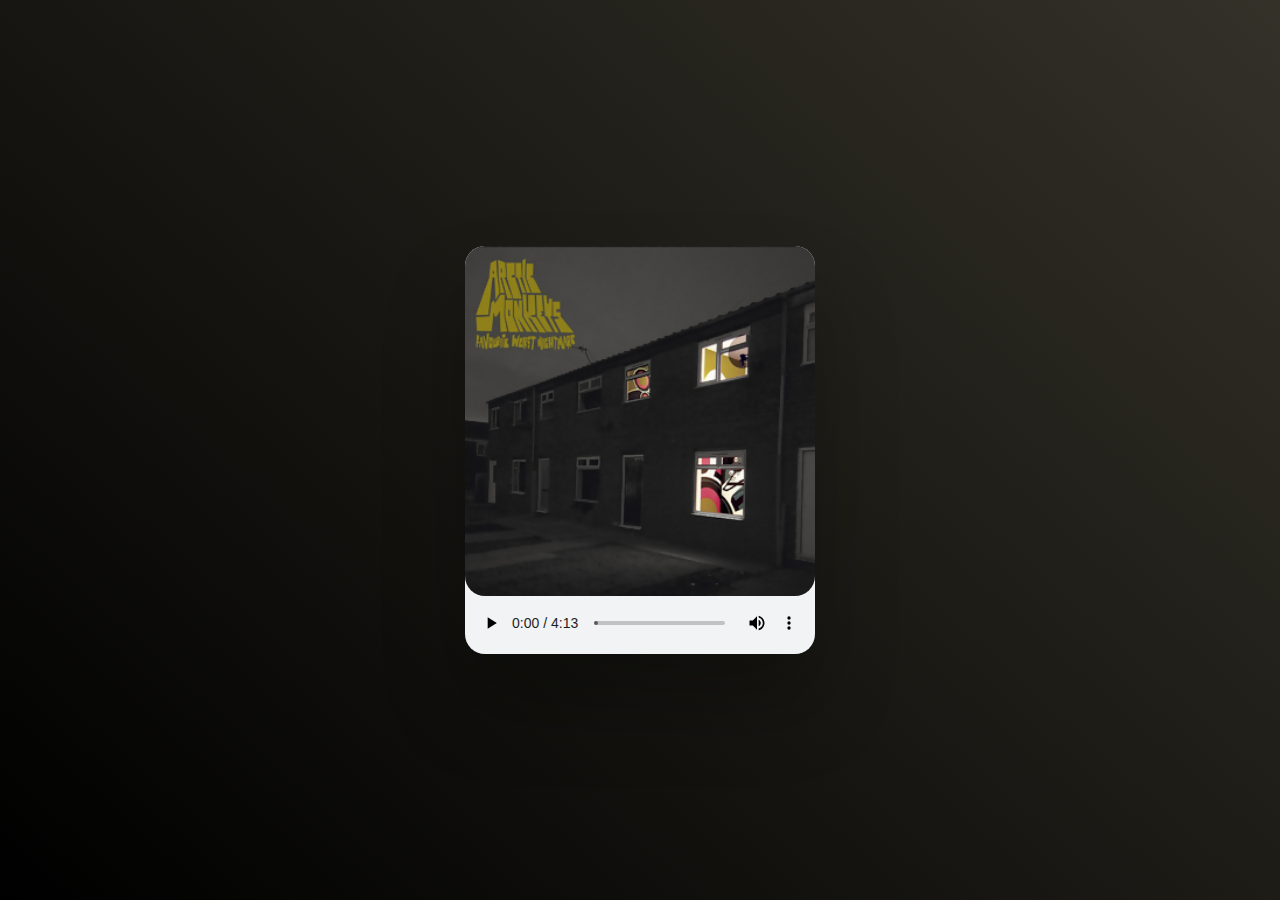
<file: 505/index.html>
<!DOCTYPE html>
<html>
<head>
    <title>505</title>
    <link rel="stylesheet" type="text/css" href="./style.css">
</head>
<body>
    <div class="player">
        <div class="imgBx">
            <img src="/image-music/505.jpg">
        </div>
        <audio controls>
            <source src="/505/505.mp3" type="audio/mp3">
        </audio>
    </div>
</body>
</html>
</file>
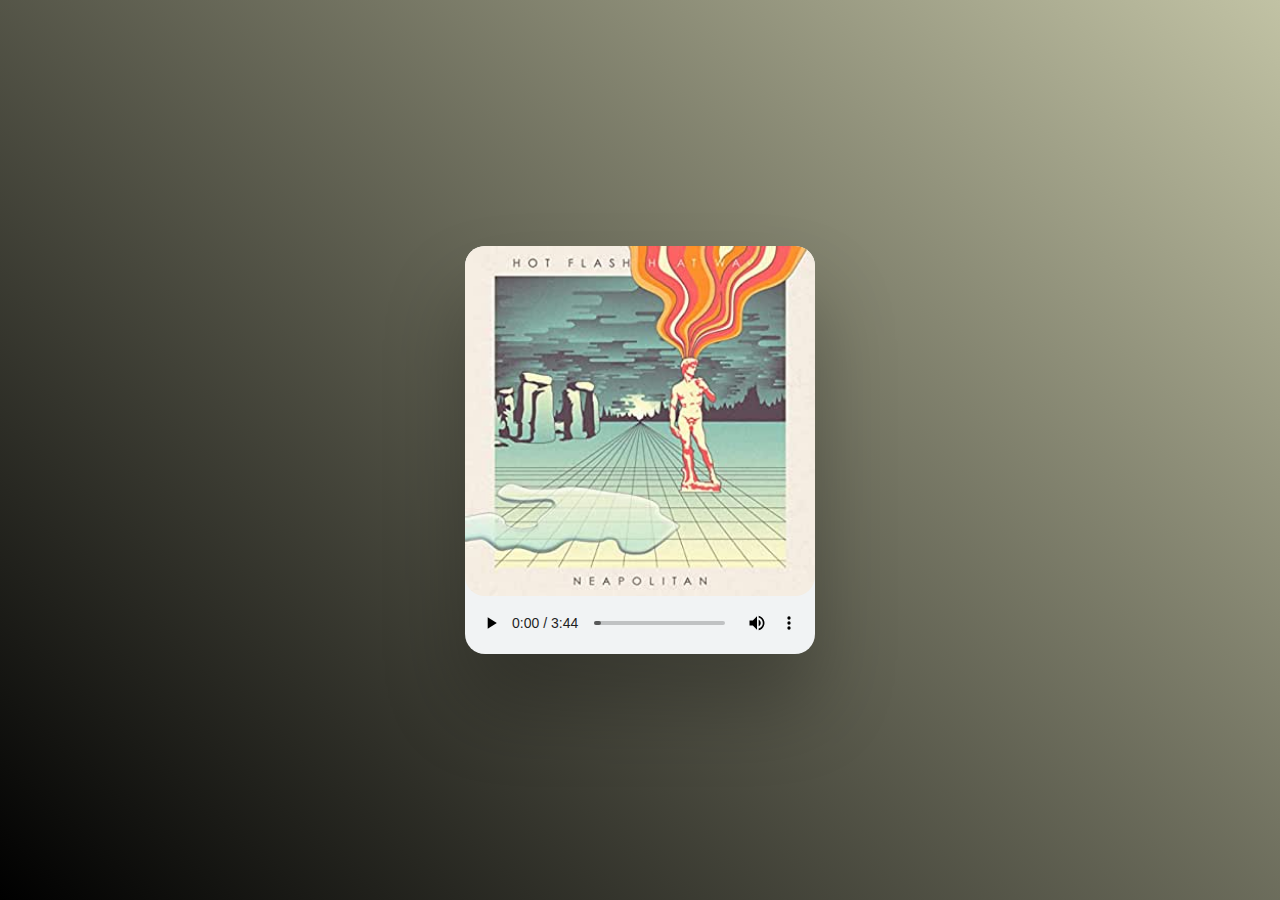
<file: guttergirl/index.html>
<!DOCTYPE html>
<html>
<head>
    <title>Gutter Girl</title>
    <link rel="stylesheet" type="text/css" href="./style.css">
</head>
<body>
    <div class="player">
        <div class="imgBx">
            <img src="/image-music/guttergirl.jpg">
        </div>
        <audio controls>
            <source src="/guttergirl/guttergirl.mp3" type="audio/mp3">
        </audio>
    </div>
</body>
</html>
</file>
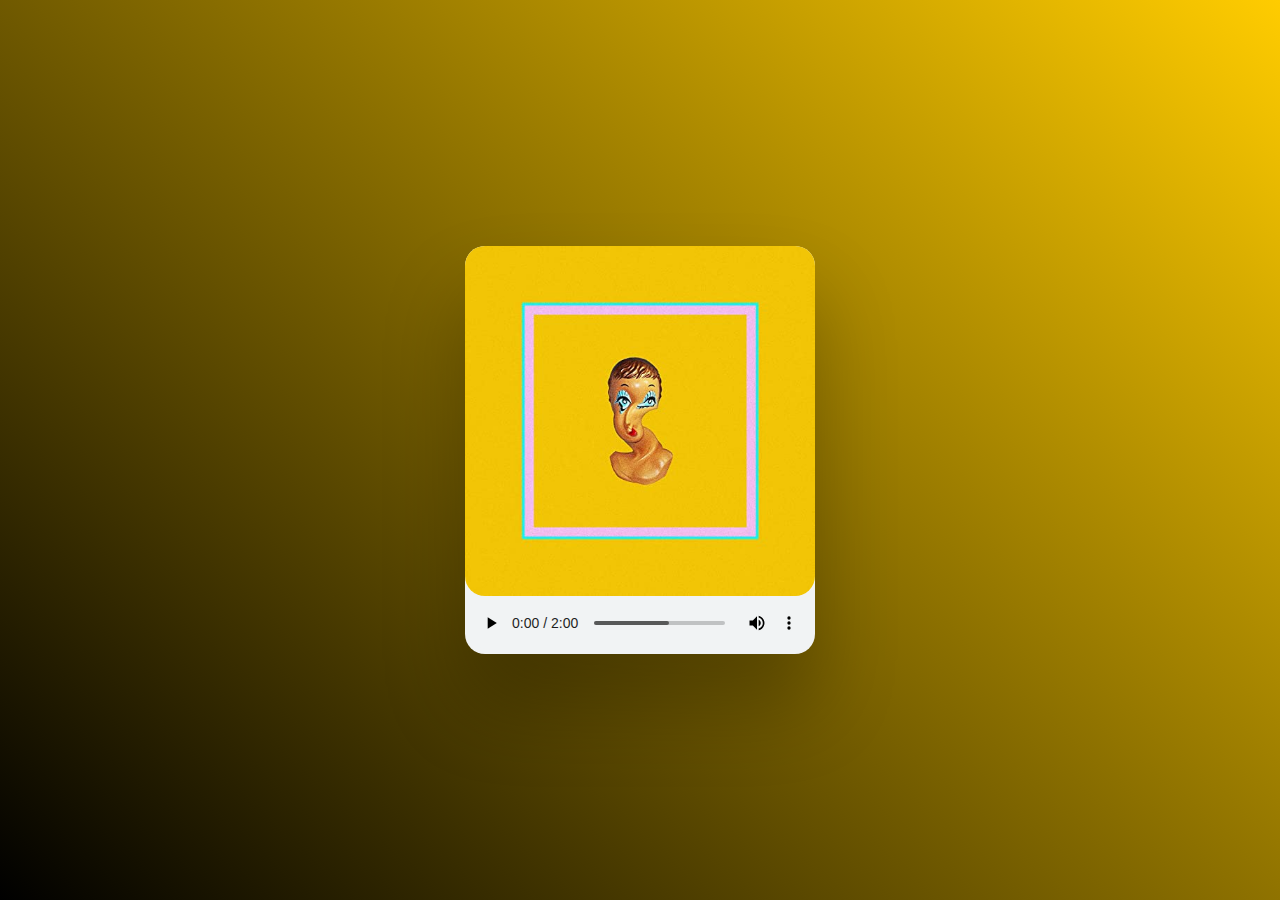
<file: hunnybunnies/index.html>
<!DOCTYPE html>
<html>
<head>
    <title>Hunny Bunnies</title>
    <link rel="stylesheet" type="text/css" href="./style.css">
</head>
<body>
    <div class="player">
        <div class="imgBx">
            <img src="/image-music/hunnybunnies.jpg">
        </div>
        <audio controls>
            <source src="/hunnybunnies/hunnybunnies.mp3" type="audio/mp3">
        </audio>
    </div>
</body>
</html>
</file>
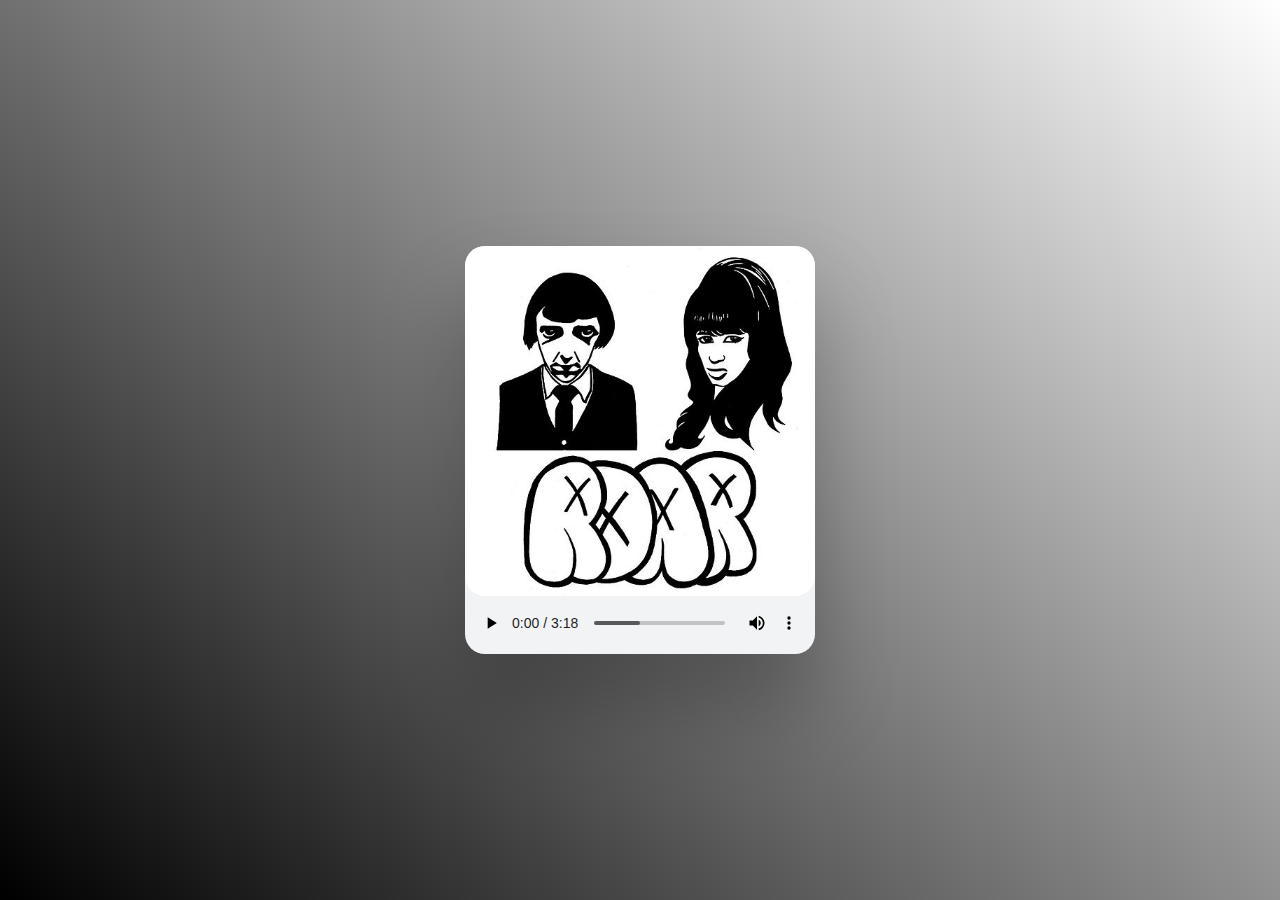
<file: icanthandlechange/index.html>
<!DOCTYPE html>
<html>
<head>
    <title>I Can't Handle Change</title>
    <link rel="stylesheet" type="text/css" href="./style.css">
</head>
<body>
    <div class="player">
        <div class="imgBx">
            <img src="/image-music/icanthandlechange.jpg">
        </div>
        <audio controls>
            <source src="/icanthandlechange/icanthandlechange.mp3" type="audio/mp3">
        </audio>
    </div>
</body>
</html>
</file>
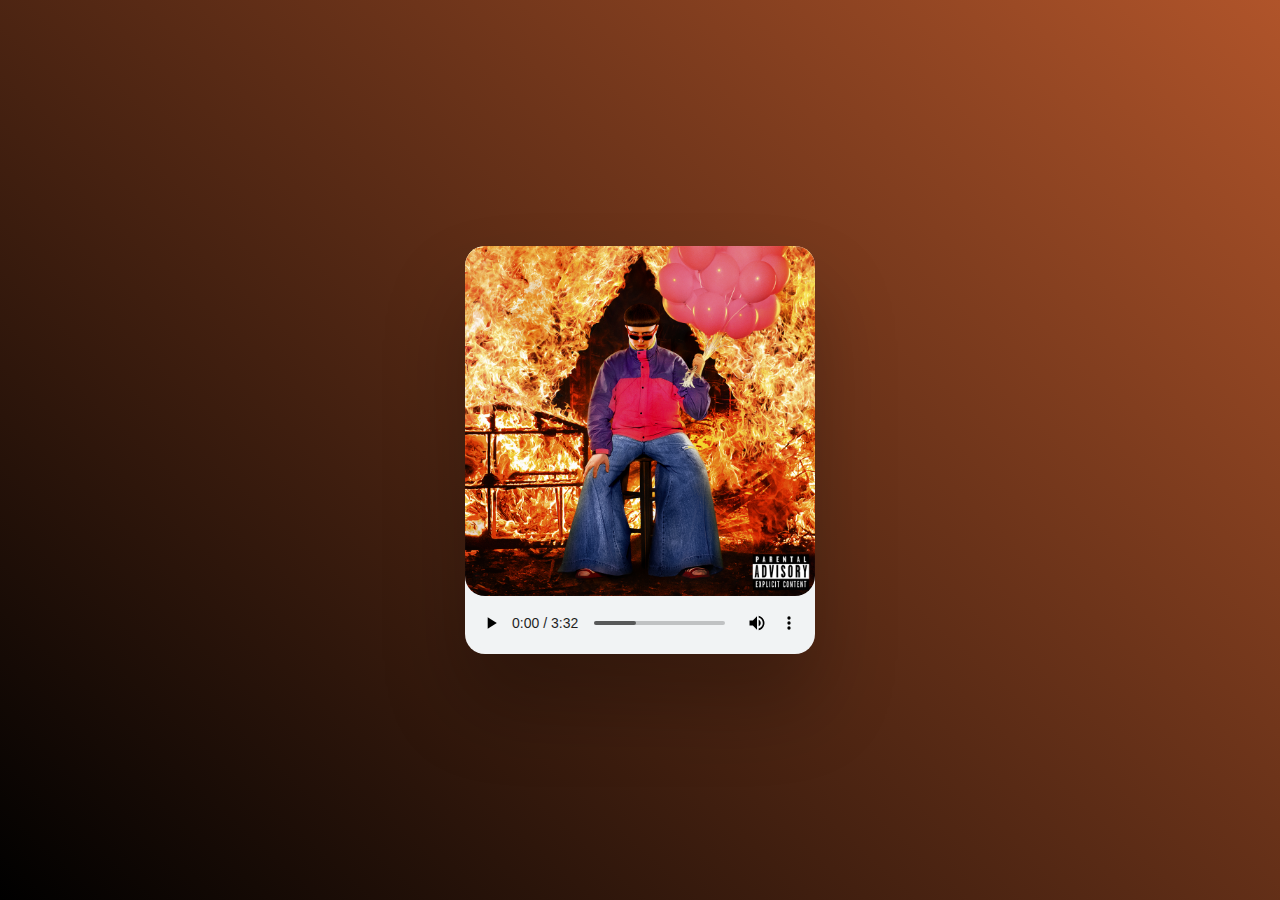
<file: imgone/index.html>
<!DOCTYPE html>
<html>
<head>
    <title>I'm Gone</title>
    <link rel="stylesheet" type="text/css" href="./style.css">
</head>
<body>
    <div class="player">
        <div class="imgBx">
            <img src="/image-music/imgone.png">
        </div>
        <audio controls>
            <source src="/imgone/imgone.mp3" type="audio/mp3">
        </audio>
    </div>
</body>
</html>
</file>
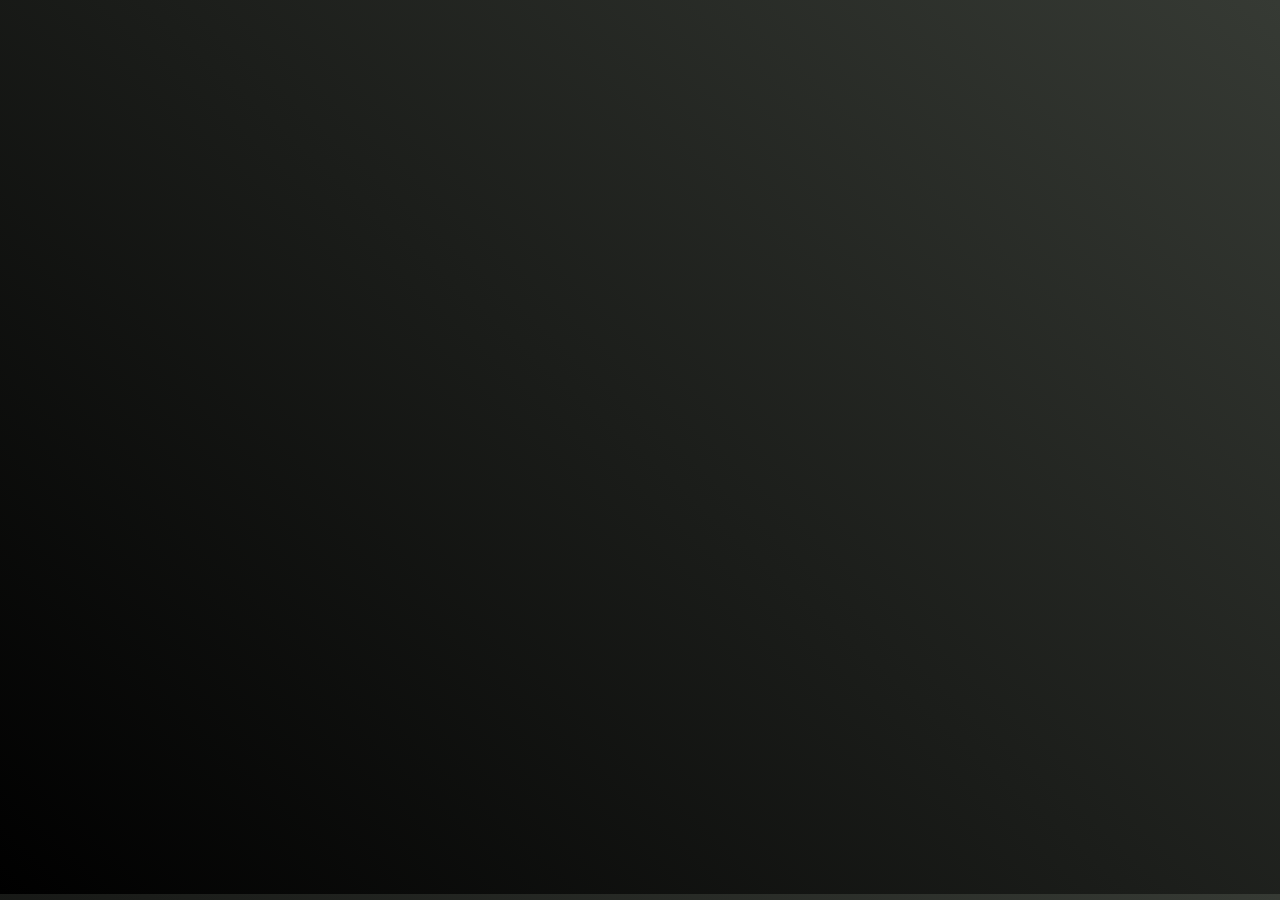
<file: playlist1-player/index.html>
<!DOCTYPE html>
<head>
    <title>Playlist - RI&RA+</title>
    <meta charset="UTF-8">
    <meta name="viewport" content="width=device-width, initial-scale=1, shrink-to-fit=no">
</head>

<link rel="stylesheet" href="./style.css">
<body>
    <div id="iframeplist">
        <iframe src="https://open.spotify.com/embed/playlist/49FvVO7MX9Y9dwHPfD5va1" width="300" height="380" frameborder="0" allowtransparency="true" allow="encrypted-media"></iframe>
    </div>
</body>
</file>
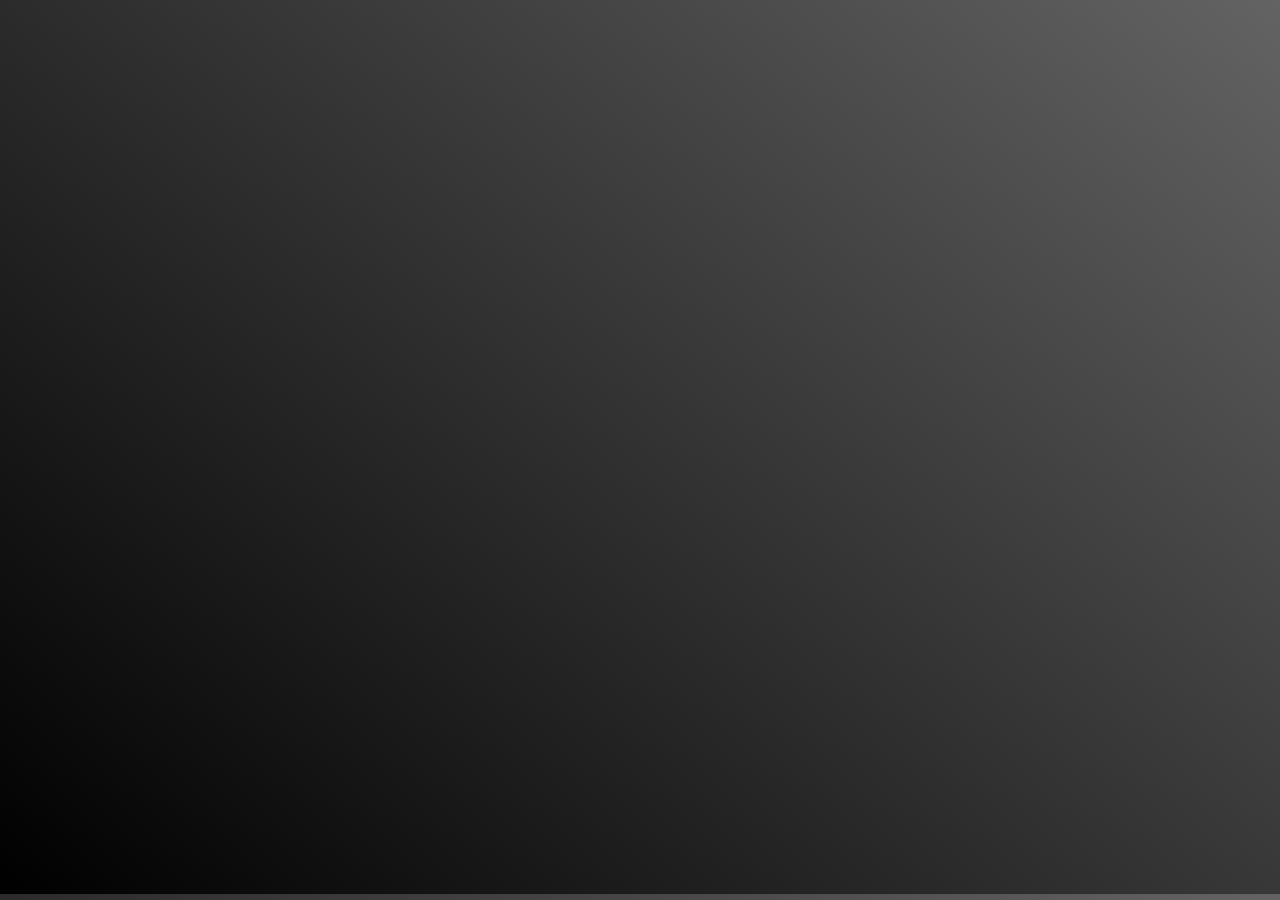
<file: playlist2-player/index.html>
<!DOCTYPE html>
<head>
    <title>Playlist - MSNTGS</title>
    <meta charset="UTF-8">
    <meta name="viewport" content="width=device-width, initial-scale=1, shrink-to-fit=no">
</head>

<link rel="stylesheet" href="./style.css">
<body>
    <div id="iframeplist">
        <iframe src="https://open.spotify.com/embed/playlist/514ukAeprmLAsrTLLtF154" width="300" height="380" frameborder="0" allowtransparency="true" allow="encrypted-media"></iframe>
    </div>
</body>
</file>
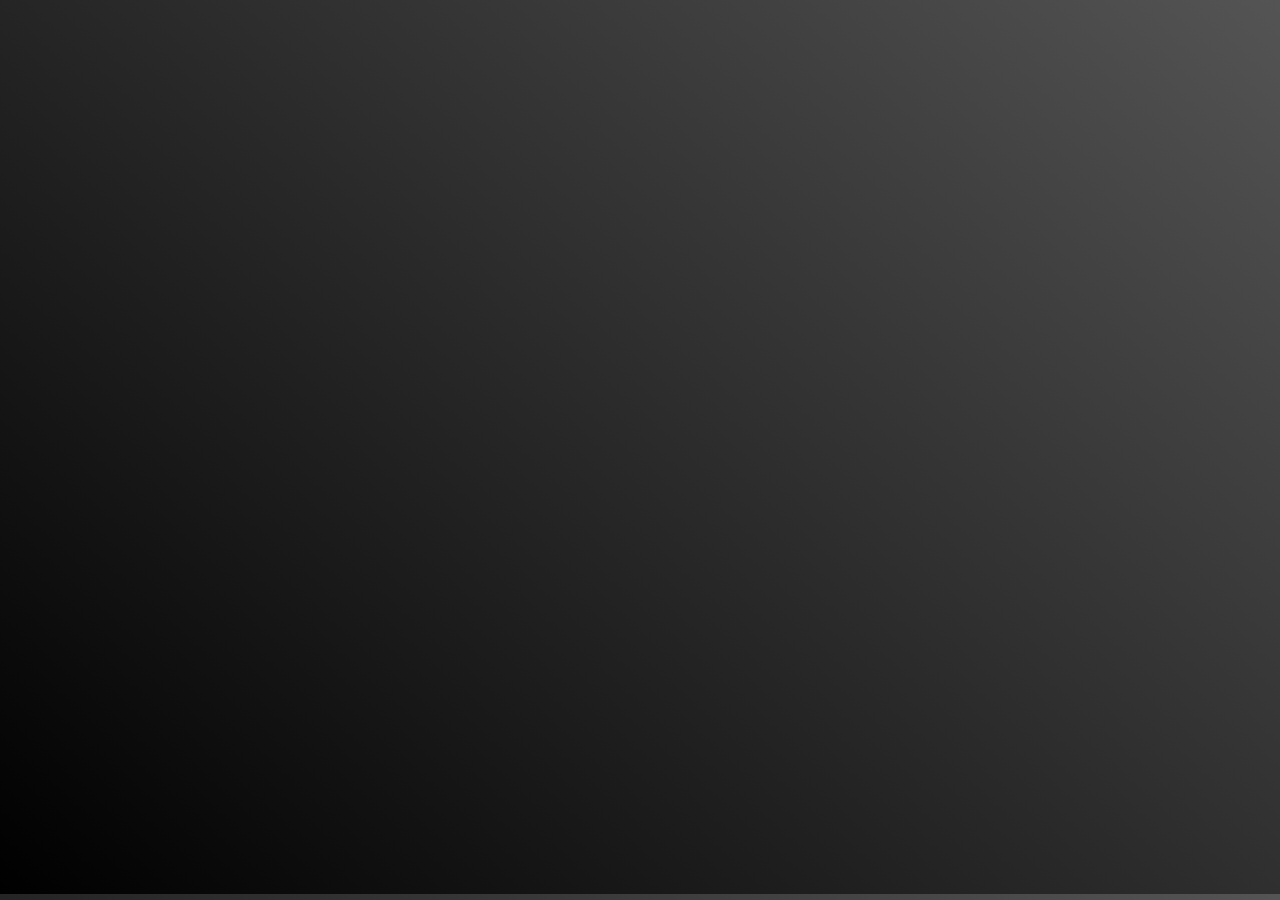
<file: playlist3-player/index.html>
<!DOCTYPE html>
<head>
    <title>Playlist - APQEO</title>
    <meta charset="UTF-8">
    <meta name="viewport" content="width=device-width, initial-scale=1, shrink-to-fit=no">
</head>

<link rel="stylesheet" href="./style.css">
<body>
    <div id="iframeplist">
        <iframe src="https://open.spotify.com/embed/playlist/7CAA0moD8tTlBgGEm2bHrP" width="300" height="380" frameborder="0" allowtransparency="true" allow="encrypted-media"></iframe>
    </div>
</body>
</file>
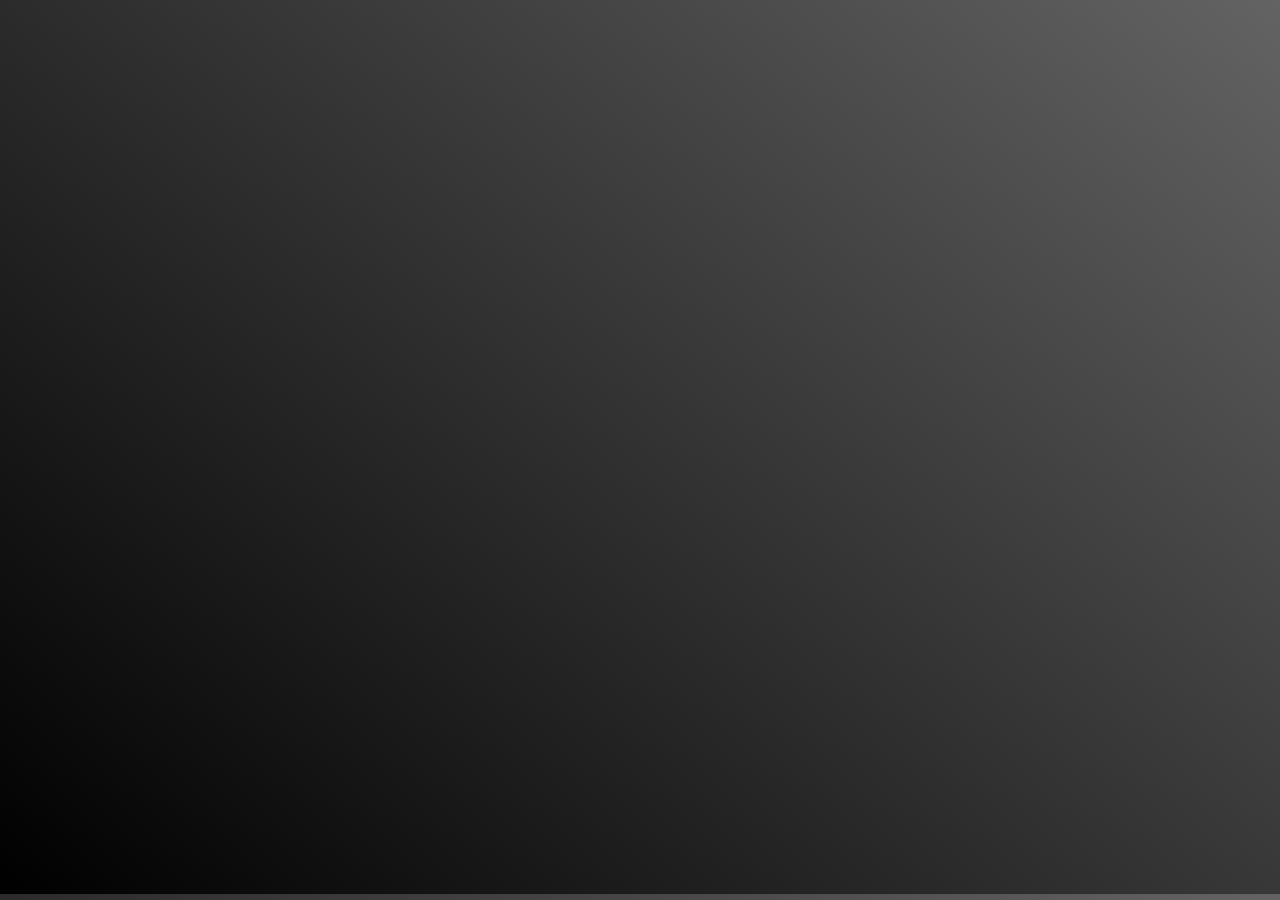
<file: playlist4-player/index.html>
<!DOCTYPE html>
<head>
    <title>Playlist - TRAUMA</title>
    <meta charset="UTF-8">
    <meta name="viewport" content="width=device-width, initial-scale=1, shrink-to-fit=no">
</head>

<link rel="stylesheet" href="./style.css">
<body>
    <div id="iframeplist">
        <iframe src="https://open.spotify.com/embed/playlist/0uQ5hIgDNl5FcZ5GUz9R7F" width="300" height="380" frameborder="0" allowtransparency="true" allow="encrypted-media"></iframe>
    </div>
</body>
</file>
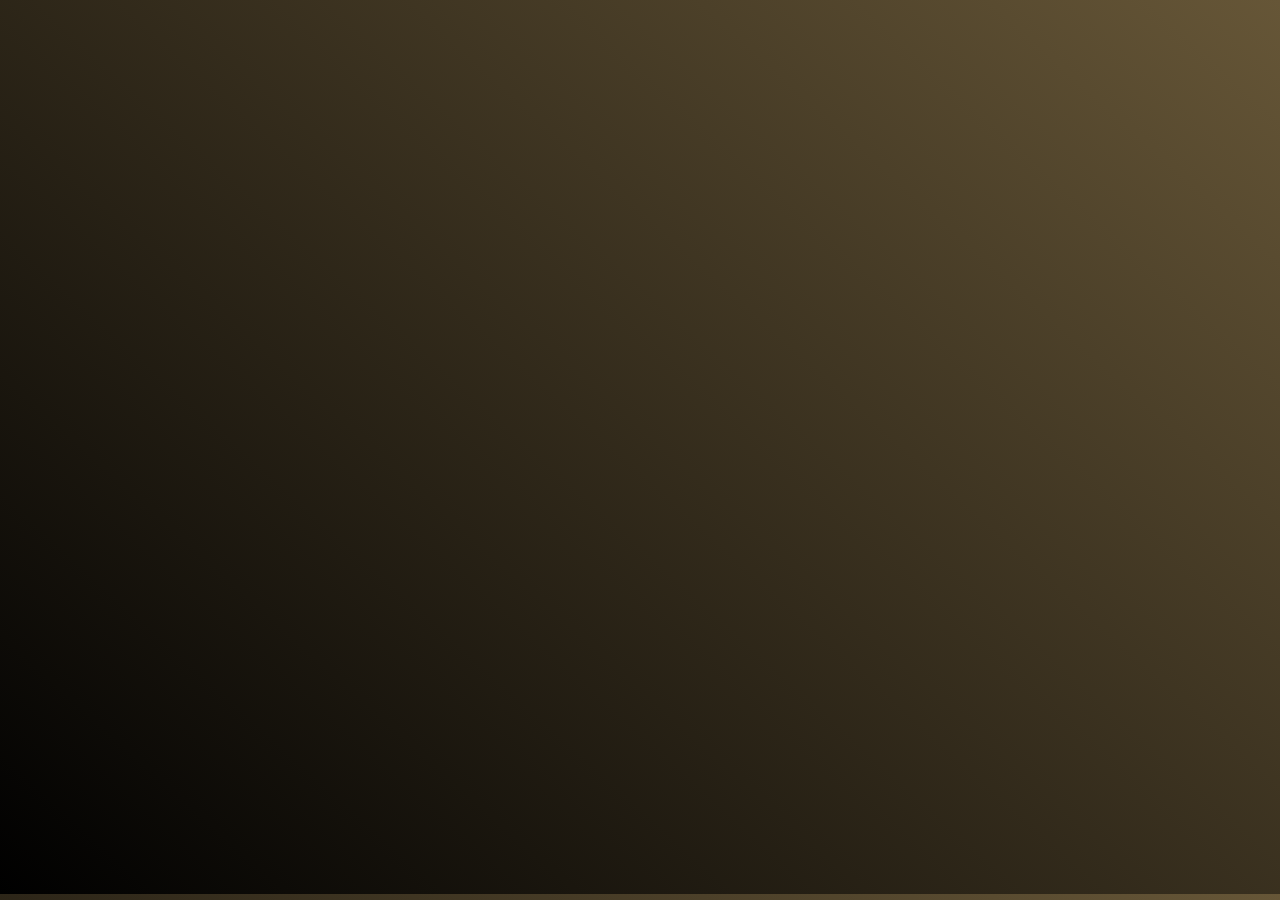
<file: playlist5-player/index.html>
<!DOCTYPE html>
<head>
    <title>Playlist - RI&RA</title>
    <meta charset="UTF-8">
    <meta name="viewport" content="width=device-width, initial-scale=1, shrink-to-fit=no">
</head>

<link rel="stylesheet" href="./style.css">
<body>
    <div id="iframeplist">
        <iframe src="https://open.spotify.com/embed/playlist/7xT94IinmalPy1SS5jW5ZO" width="300" height="380" frameborder="0" allowtransparency="true" allow="encrypted-media"></iframe>
    </div>
</body>
</file>
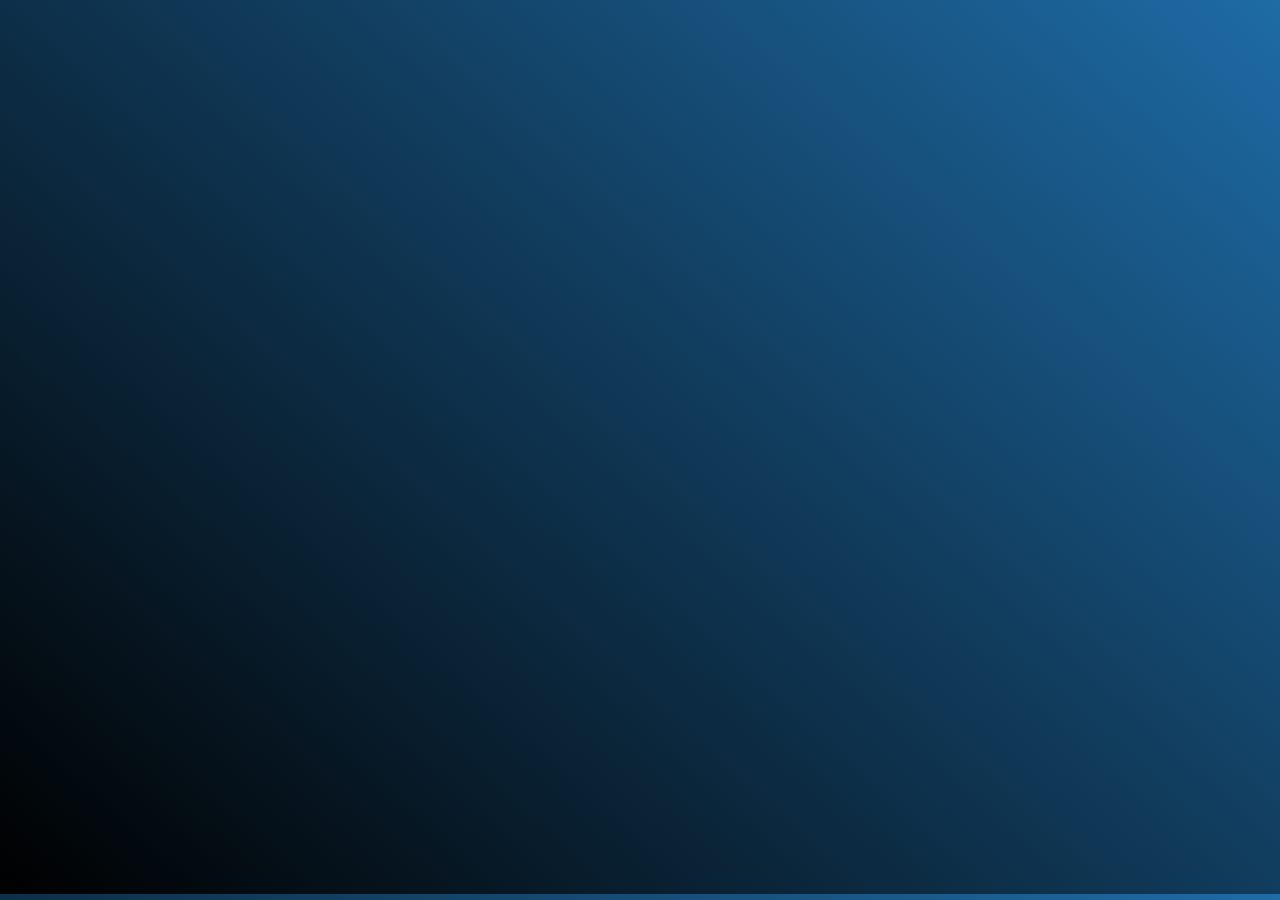
<file: playlist6-player/index.html>
<!DOCTYPE html>
<head>
    <title>Playlist - NCDKBR</title>
    <meta charset="UTF-8">
    <meta name="viewport" content="width=device-width, initial-scale=1, shrink-to-fit=no">
</head>

<link rel="stylesheet" href="./style.css">
<body>
    <div id="iframeplist">
        <iframe src="https://open.spotify.com/embed/playlist/6uUD4mmNeJJQAo1jWfVH6Q" width="300" height="380" frameborder="0" allowtransparency="true" allow="encrypted-media"></iframe>
    </div>
</body>
</file>
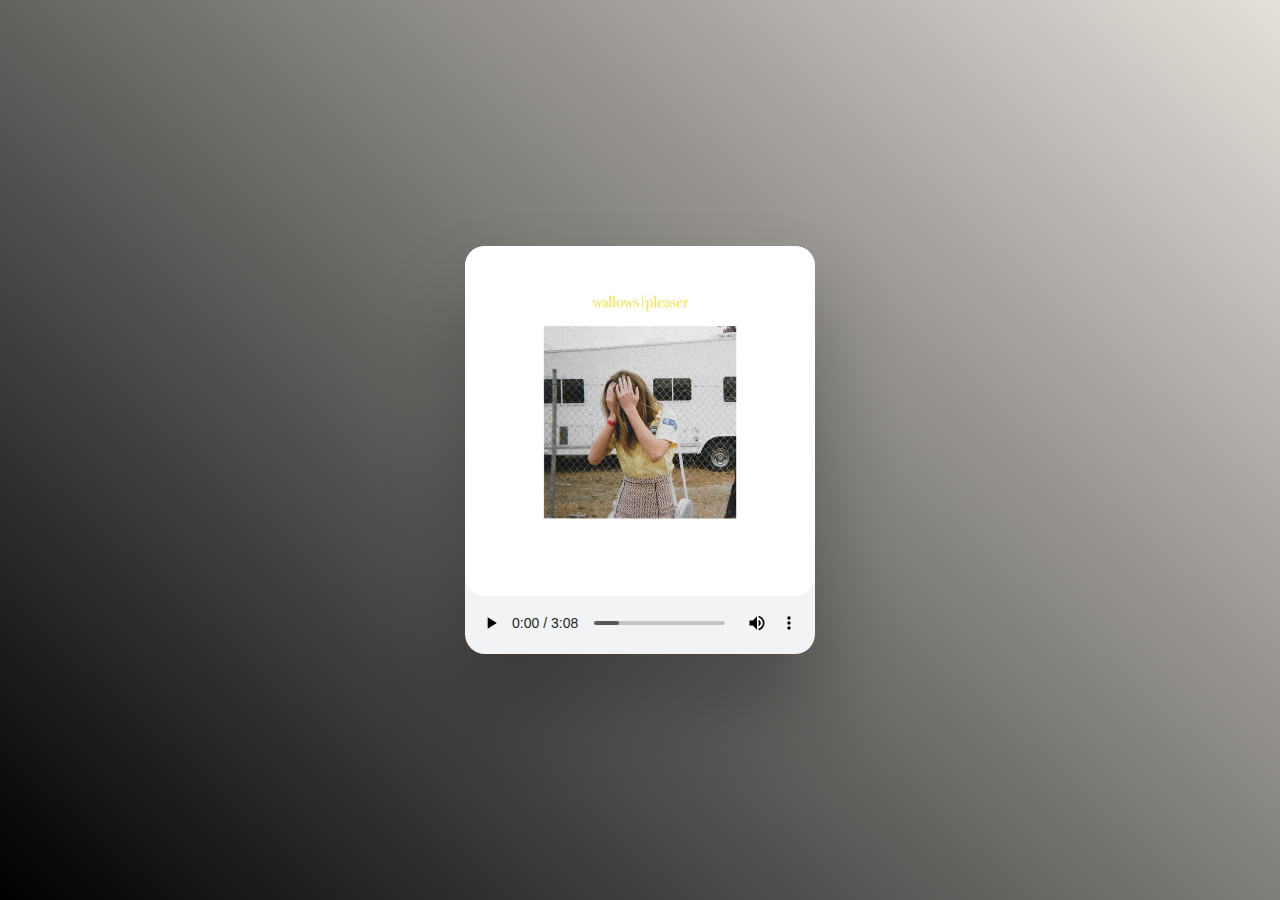
<file: pleaser/index.html>
<!DOCTYPE html>
<html>
<head>
    <title>Pleaser</title>
    <link rel="stylesheet" type="text/css" href="./style.css">
</head>
<body>
    <div class="player">
        <div class="imgBx">
            <img src="/image-music/pleaser.jpg">
        </div>
        <audio controls>
            <source src="/pleaser/pleaser.mp3" type="audio/mp3">
        </audio>
    </div>
</body>
</html>
</file>
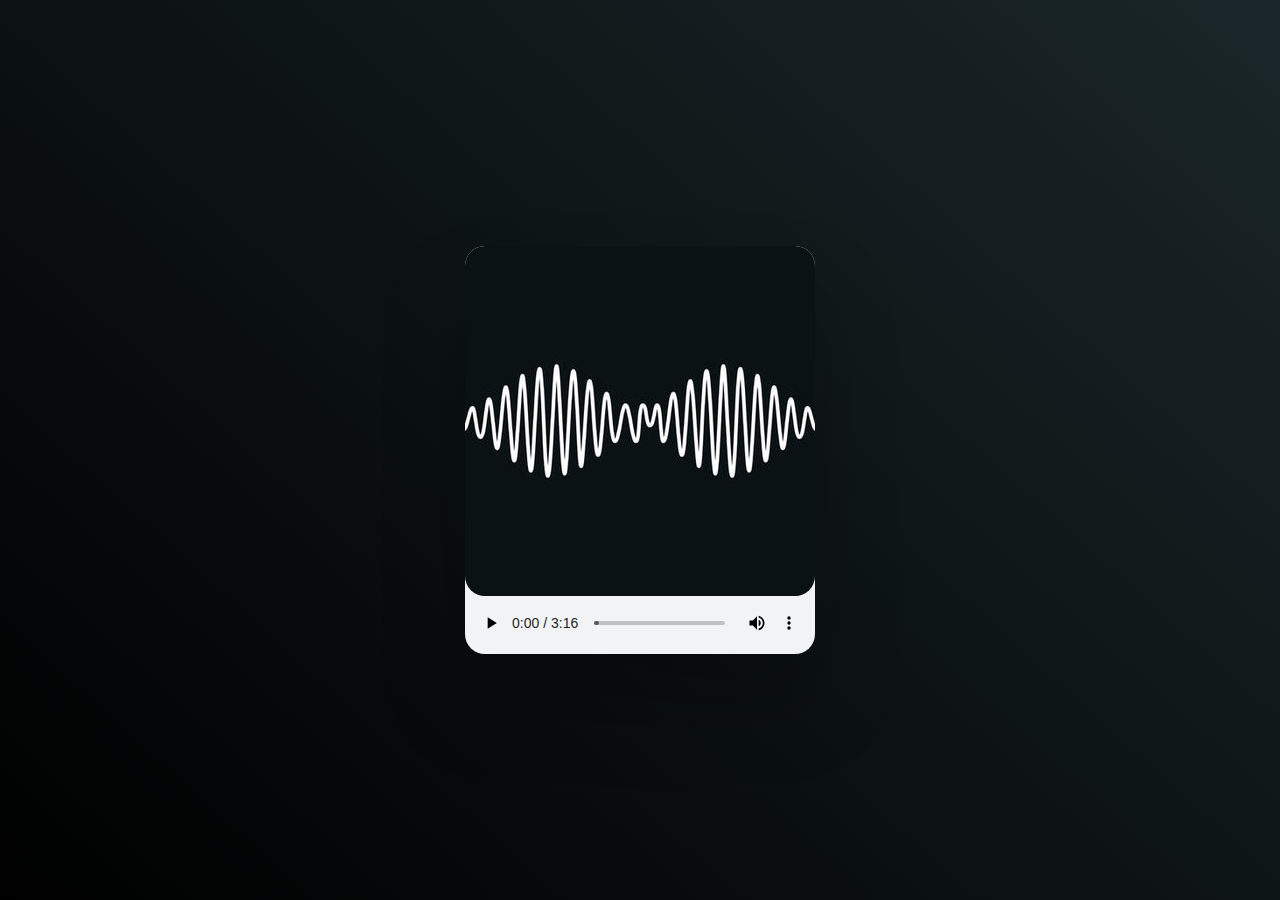
<file: snapoutofit/index.html>
<!DOCTYPE html>
<html>
<head>
    <title>Snap Out Of It</title>
    <link rel="stylesheet" type="text/css" href="./style.css">
</head>
<body>
    <div class="player">
        <div class="imgBx">
            <img src="/image-music/snapoutofit.jpg">
        </div>
        <audio controls>
            <source src="/snapoutofit/snapoutofit.mp3" type="audio/mp3">
        </audio>
    </div>
</body>
</html>
</file>
<file: 505/style.css>
*
{
    margin: 0;
    padding: 0;
    box-sizing: border-box;
}
body
{
    display: flex;
    justify-content: center;
    align-items: center;
    min-height: 100vh;
    background: linear-gradient(42deg, #000000, #333128);
}
.player
{
    position: relative;
    width: 350px;
    background-color: #f1f3f4;
    border-radius: 20px;
    box-shadow: 0 50px 80px rgba(0,0,0,0.25);
}
.player .imgBx
{
    position: relative;
    width: 100%;
    height: 350px;
}
.player .imgBx img
{
    position: absolute;
    top: 0;
    left: 0;
    width: 100%;
    height: 100%;
    object-fit: cover;
    border-radius: 20px;
}
.player audio
{
    outline: none;
    width: 100%;
}
</file>
<file: guttergirl/style.css>
*
{
    margin: 0;
    padding: 0;
    box-sizing: border-box;
}
body
{
    display: flex;
    justify-content: center;
    align-items: center;
    min-height: 100vh;
    background: linear-gradient(42deg, #000000, #c1c2a4);
}
.player
{
    position: relative;
    width: 350px;
    background-color: #f1f3f4;
    border-radius: 20px;
    box-shadow: 0 50px 80px rgba(0,0,0,0.25);
}
.player .imgBx
{
    position: relative;
    width: 100%;
    height: 350px;
}
.player .imgBx img
{
    position: absolute;
    top: 0;
    left: 0;
    width: 100%;
    height: 100%;
    object-fit: cover;
    border-radius: 20px;
}
.player audio
{
    outline: none;
    width: 100%;
}
</file>
<file: hunnybunnies/style.css>
*
{
    margin: 0;
    padding: 0;
    box-sizing: border-box;
}
body
{
    display: flex;
    justify-content: center;
    align-items: center;
    min-height: 100vh;
    background: linear-gradient(42deg, #000000, #ffcc00);
}
.player
{
    position: relative;
    width: 350px;
    background-color: #f1f3f4;
    border-radius: 20px;
    box-shadow: 0 50px 80px rgba(0,0,0,0.25);
}
.player .imgBx
{
    position: relative;
    width: 100%;
    height: 350px;
}
.player .imgBx img
{
    position: absolute;
    top: 0;
    left: 0;
    width: 100%;
    height: 100%;
    object-fit: cover;
    border-radius: 20px;
}
.player audio
{
    outline: none;
    width: 100%;
}
</file>
<file: icanthandlechange/style.css>
*
{
    margin: 0;
    padding: 0;
    box-sizing: border-box;
}
body
{
    display: flex;
    justify-content: center;
    align-items: center;
    min-height: 100vh;
    background: linear-gradient(42deg, #000000, #ffffff);
}
.player
{
    position: relative;
    width: 350px;
    background-color: #f1f3f4;
    border-radius: 20px;
    box-shadow: 0 50px 80px rgba(0,0,0,0.25);
}
.player .imgBx
{
    position: relative;
    width: 100%;
    height: 350px;
}
.player .imgBx img
{
    position: absolute;
    top: 0;
    left: 0;
    width: 100%;
    height: 100%;
    object-fit: cover;
    border-radius: 20px;
}
.player audio
{
    outline: none;
    width: 100%;
}
</file>
<file: imgone/style.css>
*
{
    margin: 0;
    padding: 0;
    box-sizing: border-box;
}
body
{
    display: flex;
    justify-content: center;
    align-items: center;
    min-height: 100vh;
    background: linear-gradient(42deg, #000000, #b0542a);
}
.player
{
    position: relative;
    width: 350px;
    background-color: #f1f3f4;
    border-radius: 20px;
    box-shadow: 0 50px 80px rgba(0,0,0,0.25);
}
.player .imgBx
{
    position: relative;
    width: 100%;
    height: 350px;
}
.player .imgBx img
{
    position: absolute;
    top: 0;
    left: 0;
    width: 100%;
    height: 100%;
    object-fit: cover;
    border-radius: 20px;
}
.player audio
{
    outline: none;
    width: 100%;
}
</file>
<file: playlist1-player/style.css>
body{
    background: linear-gradient(42deg, #000000, #363a34);
}
iframe{
    justify-content: center;
    display: flex;
    align-content: center;
    align-items: center;
    justify-content: center;
    min-height: 97.6vh;
    width: 100%;
}
</file>
<file: playlist2-player/style.css>
body{
    background: linear-gradient(42deg, #000000, #636363);
}
iframe{
    justify-content: center;
    display: flex;
    align-content: center;
    align-items: center;
    justify-content: center;
    min-height: 97.6vh;
    width: 100%;
}
</file>
<file: playlist3-player/style.css>
body{
    background: linear-gradient(42deg, #000000, #545454);
}
iframe{
    justify-content: center;
    display: flex;
    align-content: center;
    align-items: center;
    justify-content: center;
    min-height: 97.6vh;
    width: 100%;
}
</file>
<file: playlist4-player/style.css>
body{
    background: linear-gradient(42deg, #000000, #636363);
}
iframe{
    justify-content: center;
    display: flex;
    align-content: center;
    align-items: center;
    justify-content: center;
    min-height: 97.6vh;
    width: 100%;
}
</file>
<file: playlist5-player/style.css>
body{
    background: linear-gradient(42deg, #000000, #665637);
}
iframe{
    justify-content: center;
    display: flex;
    align-content: center;
    align-items: center;
    justify-content: center;
    min-height: 97.6vh;
    width: 100%;
}
</file>
<file: playlist6-player/style.css>
body{
    background: linear-gradient(42deg, #000000, #1e6ba5);
}
iframe{
    justify-content: center;
    display: flex;
    align-content: center;
    align-items: center;
    justify-content: center;
    min-height: 97.6vh;
    width: 100%;
}
</file>
<file: pleaser/style.css>
*
{
    margin: 0;
    padding: 0;
    box-sizing: border-box;
}
body
{
    display: flex;
    justify-content: center;
    align-items: center;
    min-height: 100vh;
    background: linear-gradient(42deg, #000000, #e4e0da);
}
.player
{
    position: relative;
    width: 350px;
    background-color: #f1f3f4;
    border-radius: 20px;
    box-shadow: 0 50px 80px rgba(0,0,0,0.25);
}
.player .imgBx
{
    position: relative;
    width: 100%;
    height: 350px;
}
.player .imgBx img
{
    position: absolute;
    top: 0;
    left: 0;
    width: 100%;
    height: 100%;
    object-fit: cover;
    border-radius: 20px;
}
.player audio
{
    outline: none;
    width: 100%;
}
</file>
<file: snapoutofit/style.css>
*
{
    margin: 0;
    padding: 0;
    box-sizing: border-box;
}
body
{
    display: flex;
    justify-content: center;
    align-items: center;
    min-height: 100vh;
    background: linear-gradient(42deg, #000000, #1a2629);
}
.player
{
    position: relative;
    width: 350px;
    background-color: #f1f3f4;
    border-radius: 20px;
    box-shadow: 0 50px 80px rgba(0,0,0,0.25);
}
.player .imgBx
{
    position: relative;
    width: 100%;
    height: 350px;
}
.player .imgBx img
{
    position: absolute;
    top: 0;
    left: 0;
    width: 100%;
    height: 100%;
    object-fit: cover;
    border-radius: 20px;
}
.player audio
{
    outline: none;
    width: 100%;
}
</file>
